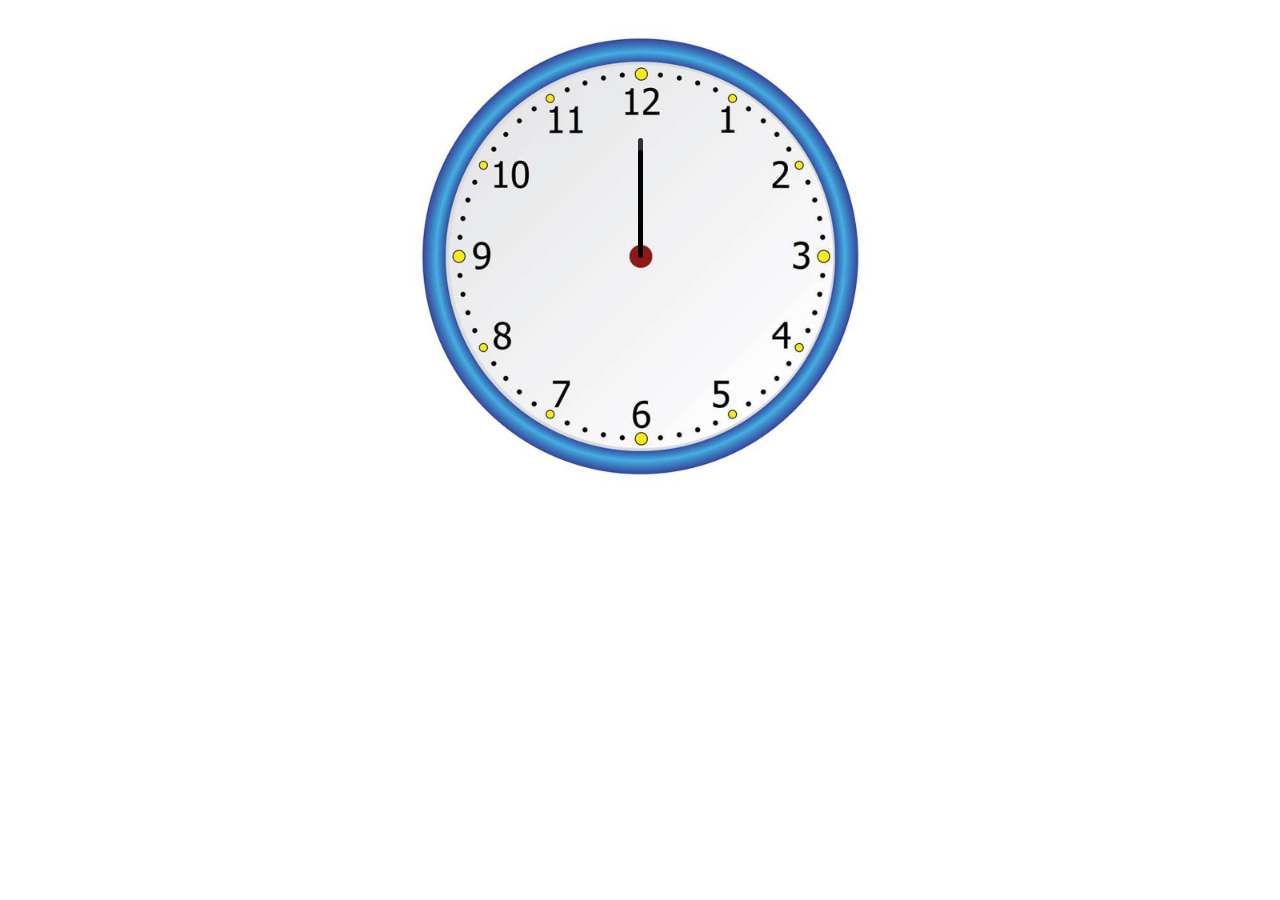
<file: Project-2.html/index.html>
<!DOCTYPE html>
<html lang="en">
<head>
    <meta charset="UTF-8">
    <meta name="viewport" content="width=device-width, initial-scale=1.0">
    <link href="https://cdn.jsdelivr.net/npm/bootstrap@5.3.8/dist/css/bootstrap.min.css" rel="stylesheet">
    <link rel="stylesheet" href="style.css">
    <script src="script.js"></script>
    <title>Clock</title>
</head>
<body>
    <div id="clockContainer">
        <div id="hour"></div>
        <div id="minute"></div>
        <div id="second"></div>
    </div>
</body>
</html>
</file>
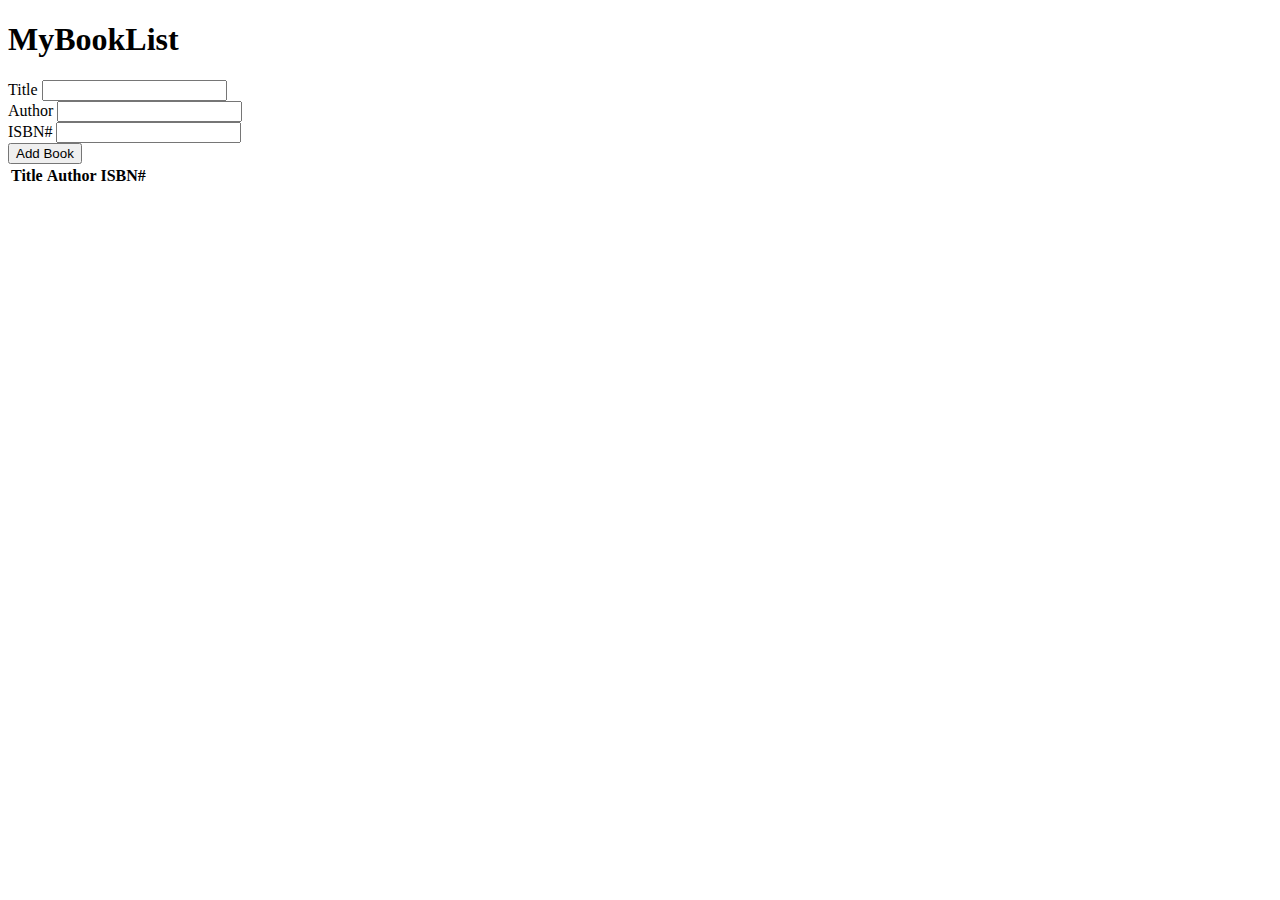
<file: Project-4.html/index.html>
<!DOCTYPE html>
<html lang="en">
<head>
    <meta charset="UTF-8">
    <meta name="viewport" content="width=device-width, initial-scale=1.0">
    <link rel="stylesheet" href="https://bootswatch.com/5/yeti/bootstrap.min.css">
    <title>My Booklist</title>
</head>
<body>
    <div class="container mt-4">
        <h1 class="display-4 text-center">
            My<span class="text-primary">Book</span>List
        </h1>
        <form id="book-form">
            <div class="form-group">
                <label for="title">
                    Title
                </label>
                <input type="text" id="title" class="form-control">
            </div>
            <div class="form-group">
                <label for="author">
                    Author
                </label>
                <input type="text" id="author" class="form-control">
            </div>
            <div class="form-group">
                <label for="isbn">
                    ISBN#
                </label>
                <input type="text" id="isbn" class="form-control">
            </div>
            
            <input type="submit" value="Add Book" class="btn btn-primary btn-block">
        </form>
        <table class="table table-striped">
            <thead>
                <tr>
                    <th>Title</th>
                    <th>Author</th>
                    <th>ISBN#</th>
                    <th></th>
                </tr>
            </thead>
            <tbody id="book-list"></tbody>
        </table>
    </div>
</body>
<script src="script.js"></script>
</html>
</file>
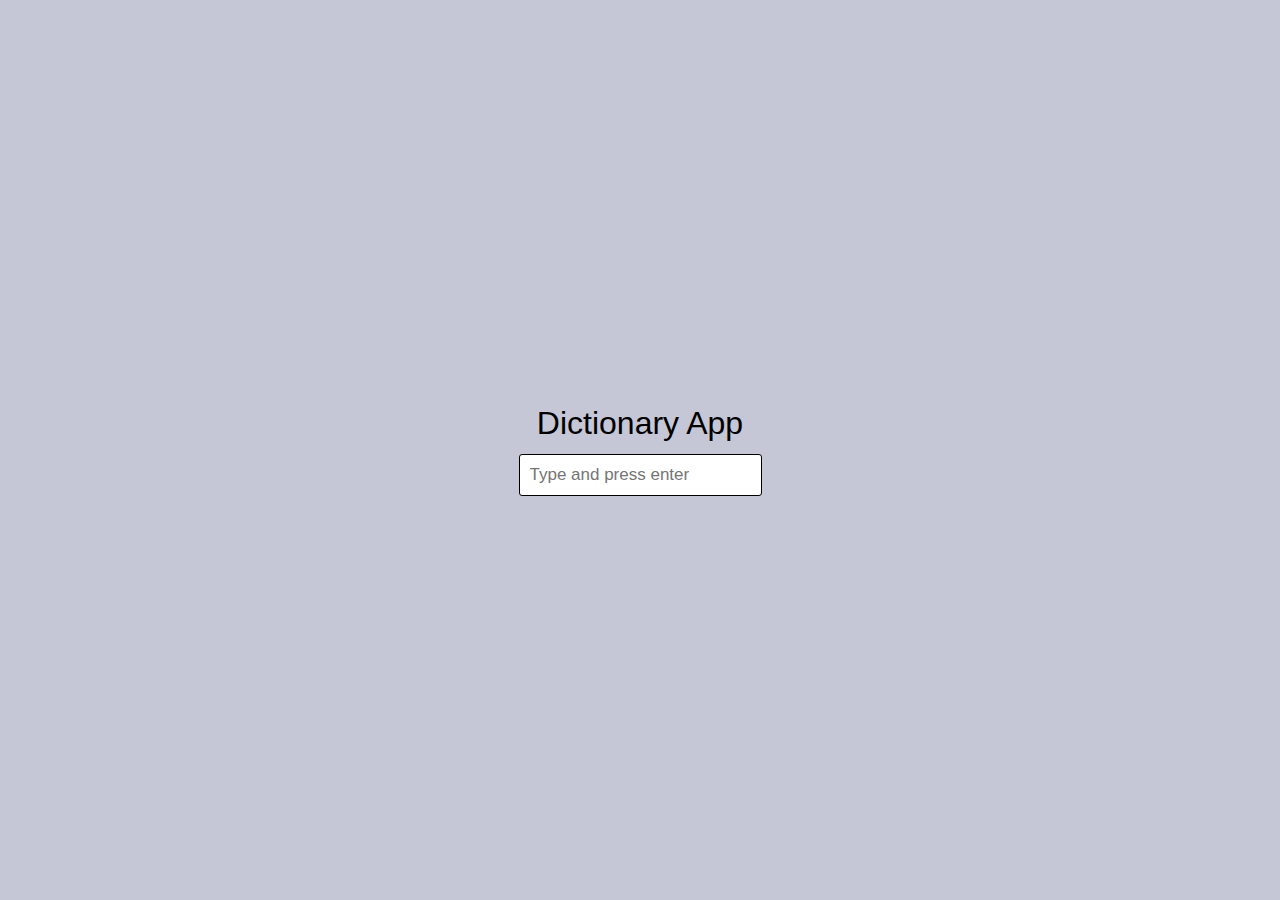
<file: Project-6.html/index.html>
<!DOCTYPE html>
<html lang="en">

<head>
    <meta charset="UTF-8" />
    <meta name="viewport" content="width=device-width, initial-scale=1.0" />

    <title>Dictionary App</title>
    <link rel="stylesheet" href="style.css">
</head>

<body>
    <div class="container">
        <h1 class="h1">Dictionary App</h1>
        <div class="input">
            <input onkeypress="handle(event)" type="text" class="search-field" placeholder="Type and press enter">
        </div>

        <div class="result">
            <h1 id="word">Hello</h1>
            <p class="phonetics">/həˈloʊ/</p>
            <audio src="https://lex-audio.useremarkable.com/mp3/hello_us_1_rr.mp3" controls></audio>
            <p class="wordmeaning">Meaning</p>
            <p class="word-definition">Used as a greeting or to begin a phone conversation.</p>
            <p class="wordmeaning">Synonyms</p>
            <div class="synonyms">
                
            </div>
        </div>
    </div>


    <script src="script.js"></script>
</body>

</html>
</file>
<file: Project-2.html/style.css>
#clockContainer {
    position: relative;
    margin: auto;
    background: url('clock.jpg') no-repeat;
    background-size: 100%;   /* cho ảnh phủ hết */
    width: 40vw;   /* bắt buộc có */
    height: 40vw;  /* bắt buộc có */
}
#hour, #minute , #second
{
    position: absolute;
    background: black;
    border-radius: 10px;
    transform-origin: bottom;

}
#hour 
{
    top: 29.5%;
    left: 49.6%;
    width: 1%;
    height: 20%;
}
#minute{
    top: 29.3%;
    left: 49.6%;
    width: 1%;
    height: 21%;
    opacity: 0.8;
}
#second{
    top: 27%;
    left: 49.6%;
    width: 1%;
    height: 23%;
    opacity: 0.8;
}
</file>
<file: Project-6.html/style.css>
* {
  margin: 0;
  padding: 0;
  box-sizing: border-box;
}

/*width */
::-webkit-scrollbar {
  width: 10px;
}

/*Track */
::-webkit-scrollbar-track {
  background: #f1f1f1;
}

/*Handle */
::-webkit-scrollbar-thumb {
  background: #6069db;
}
.container {
  display: flex;
  width: 100%;
  height: 100vh;
  box-sizing: border-box;
  flex-direction: column;
  align-items: center;
  justify-content: center;
  background: #c5c7d6;
}

.h1 {
  font-weight: 300;
  font-family: -apple-system, BlinkMacSystemFont, "Segoe UI", Roboto, Oxygen,
    Ubuntu, Cantarell, "Open Sans", "Helvetica Neue", sans-serif;

  margin-bottom: 12px;
}

.search-field {
  padding: 10px;
  font-size: 17px;
  color: #1e1e1e;
  border-radius: 3px;
  border: 1px black solid;
  outline: none;
}

.result {
  display: none;
  margin-top: 20px;
  width: 520px;
  height: 400px;
  border-radius: 5px;
  padding: 20px;
  overflow-y: scroll;
  background: #fff;
  border-left: 6px solid #6069db;
}

.result > h1 {
  font-size: 40px;
  font-weight: 300;
  font-family: -apple-system, BlinkMacSystemFont, "Segoe UI", Roboto, Oxygen,
    Ubuntu, Cantarell, "Open Sans", "Helvetica Neue", sans-serif;
  display: inline;
}

.result > p {
  display: inline-block;
  margin-bottom: 20px;
  font-size: 24px;
  font-family: -apple-system, BlinkMacSystemFont, "Segoe UI", Roboto, Oxygen,
    Ubuntu, Cantarell, "Open Sans", "Helvetica Neue", sans-serif;
}

.phonetics {
  padding: 2px 10px;
  border-radius: 50px;
  background-color: #6069db;
  color: #fff;
}

.result > audio {
  display: block;
  width: 100%;
  outline: none;
  margin-bottom: 20px;
}

.wordmeaning {
  font-weight: 500;
}

.synonyms {
  display: flex;
  flex-direction: row;
  flex-wrap: wrap;
}

.pills {
  display: inline-block;
  padding: 5px 10px;
  border-radius: 5px;
  background-color: #6069db;
  font-weight: 400;
  font-family: -apple-system, BlinkMacSystemFont, "Segoe UI", Roboto, Oxygen,
    Ubuntu, Cantarell, "Open Sans", "Helvetica Neue", sans-serif;
  color: #fff;
  margin: 5px 8px 5px 0;
}

@media only screen and (max-width: 600px) {
  .container {
    padding: 20px;
  }

  .search-field {
    width: 100%;
  }

  .result {
    width: 100%;
  }
}
</file>
